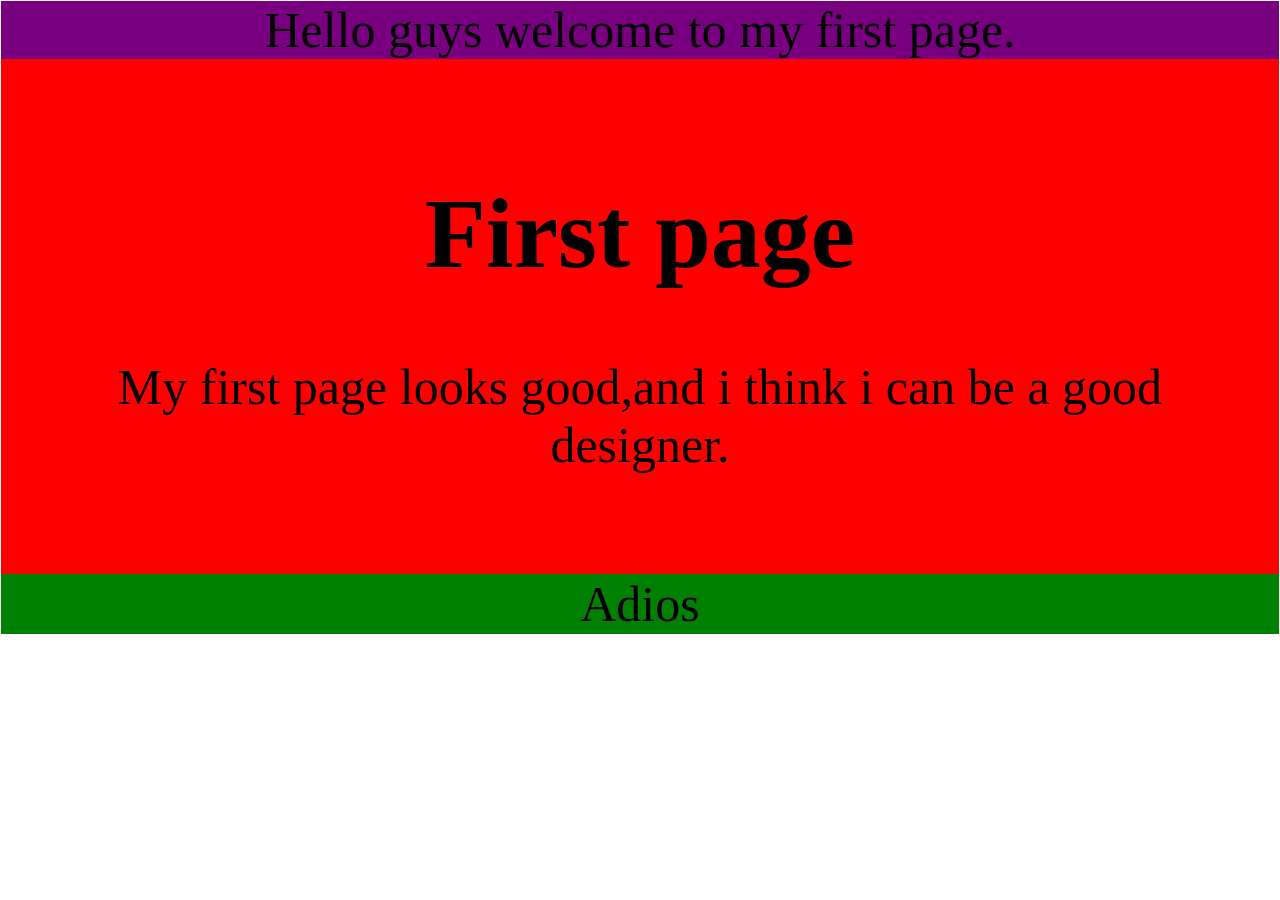
<file: pasang.html>
<!DOCTYPE html>                                                                                         <!-- to say it is a html file-->
<html>
    <head>
        <title>Home Page</title>
        <link rel="stylesheet" type="text/css" href="style.css">                                     <!-- this is to include css-->
    </head>
    <body>
        <div  class="header"> 
            Hello guys welcome to my first page.
        </div>
        <div class="cointainer">
            <h1>First page</h1>
            <p>My first page looks good,and i think i can be a good designer.</p>
        </div>
        <footer class="last">
            Adios
        </footer>                                                                                     <!--This is footer or can just write div-->
        

        <!--<div class="last">
            this is a footer
        </div>
        -->


    </body>
</html>
</file>
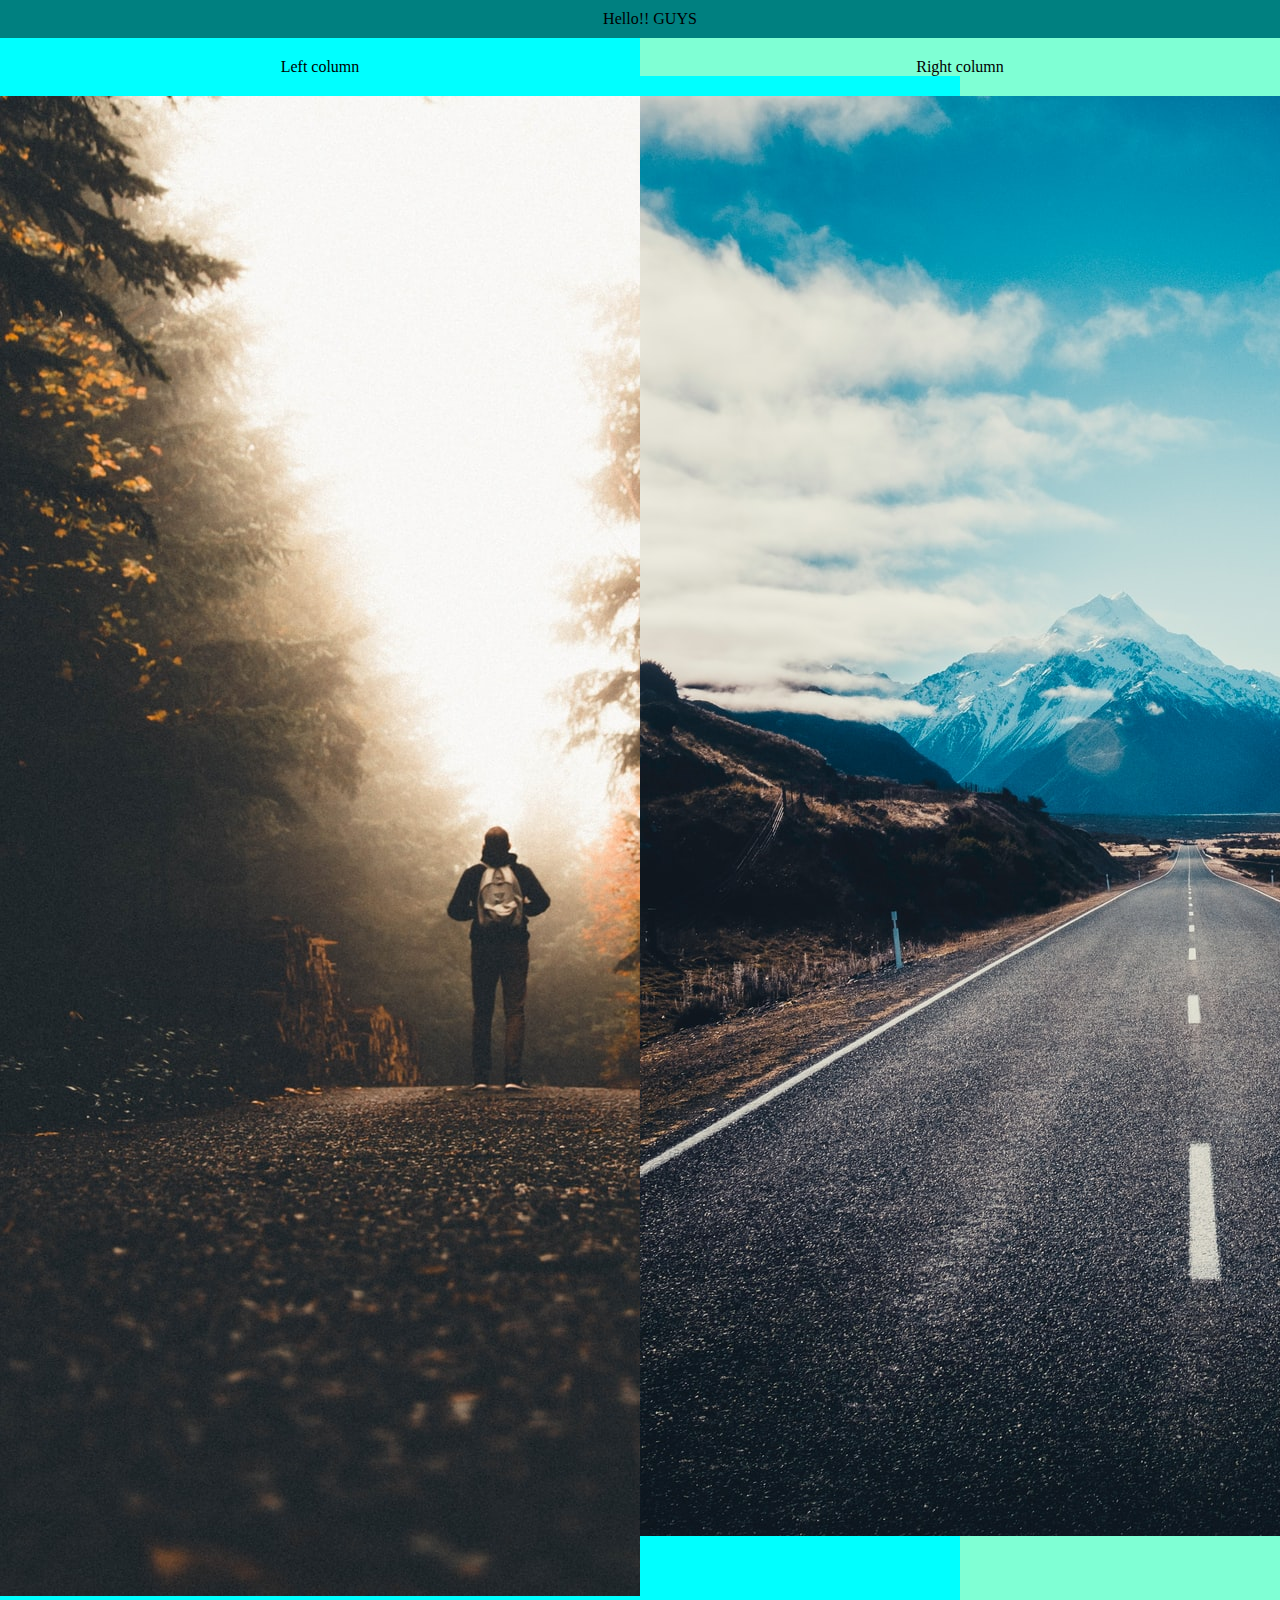
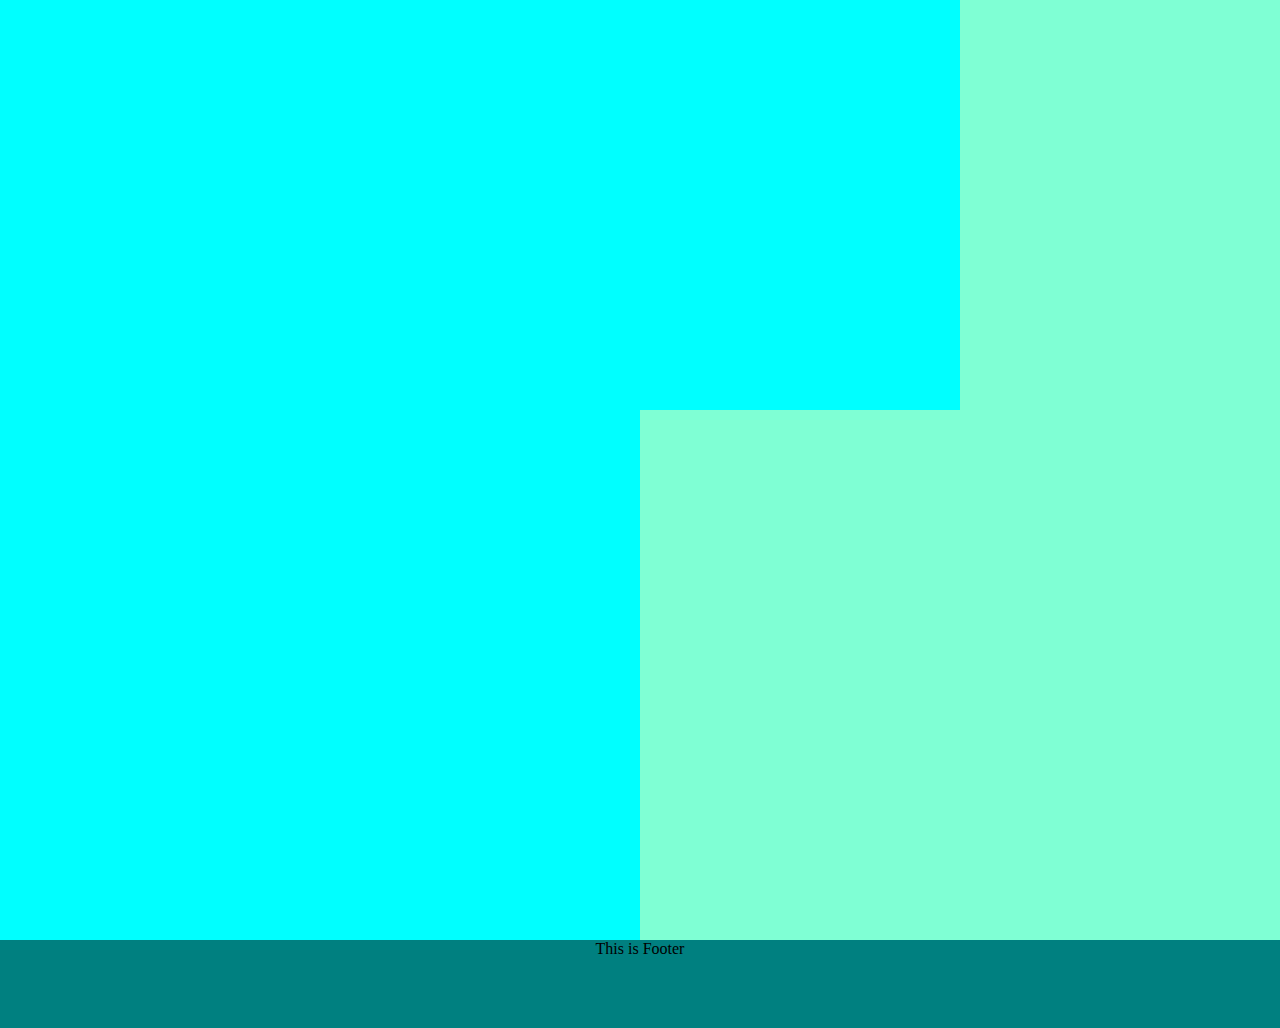
<file: Flex/flex.html>
<!DOCTYPE html>
<html>
<head>
	<title>Flex</title>
	<link href="styleflex.css" rel="stylesheet" type="text/css">
</head>
<body>
	<header>
	<div class="header"> Hello!! GUYS</div>
     </header>
<section class="lit">
	<div class="Hit">Left column
	    <div class="Hit"><img src="...1.jfif" alt="A man standing "></div>
	</div>
	<div class="Bit">Right column
		<div class="Hit"><img src="...2.jfif" alt="A black pitch road with mountain ">
	</div>

</section>
    <footer>
	<div class="footer"> This is Footer</div>
     </footer>
</body>
</html>
</file>
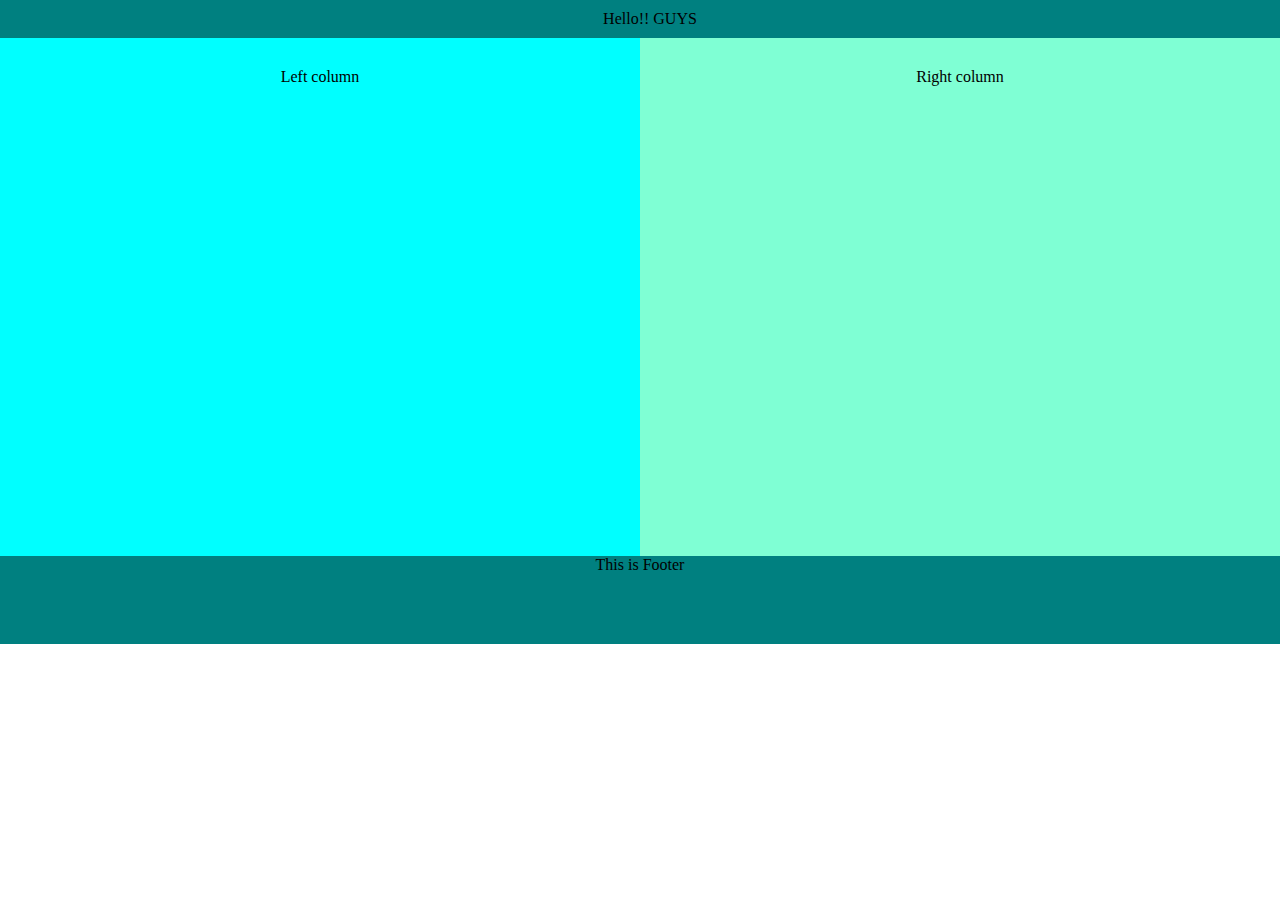
<file: float/float.html>
<!DOCTYPE html>
<html>
<head>
	<title>Float</title>
	<link href="styleF.css" rel="stylesheet" type="text/css">
</head>
<body>
	<div class="header"> Hello!! GUYS</div>
	<div class="Hit"> Left column</div>
	<div class="Bit">Right column</div>
	<div class="footer"> This is Footer</div>
</body>
</html>
</file>
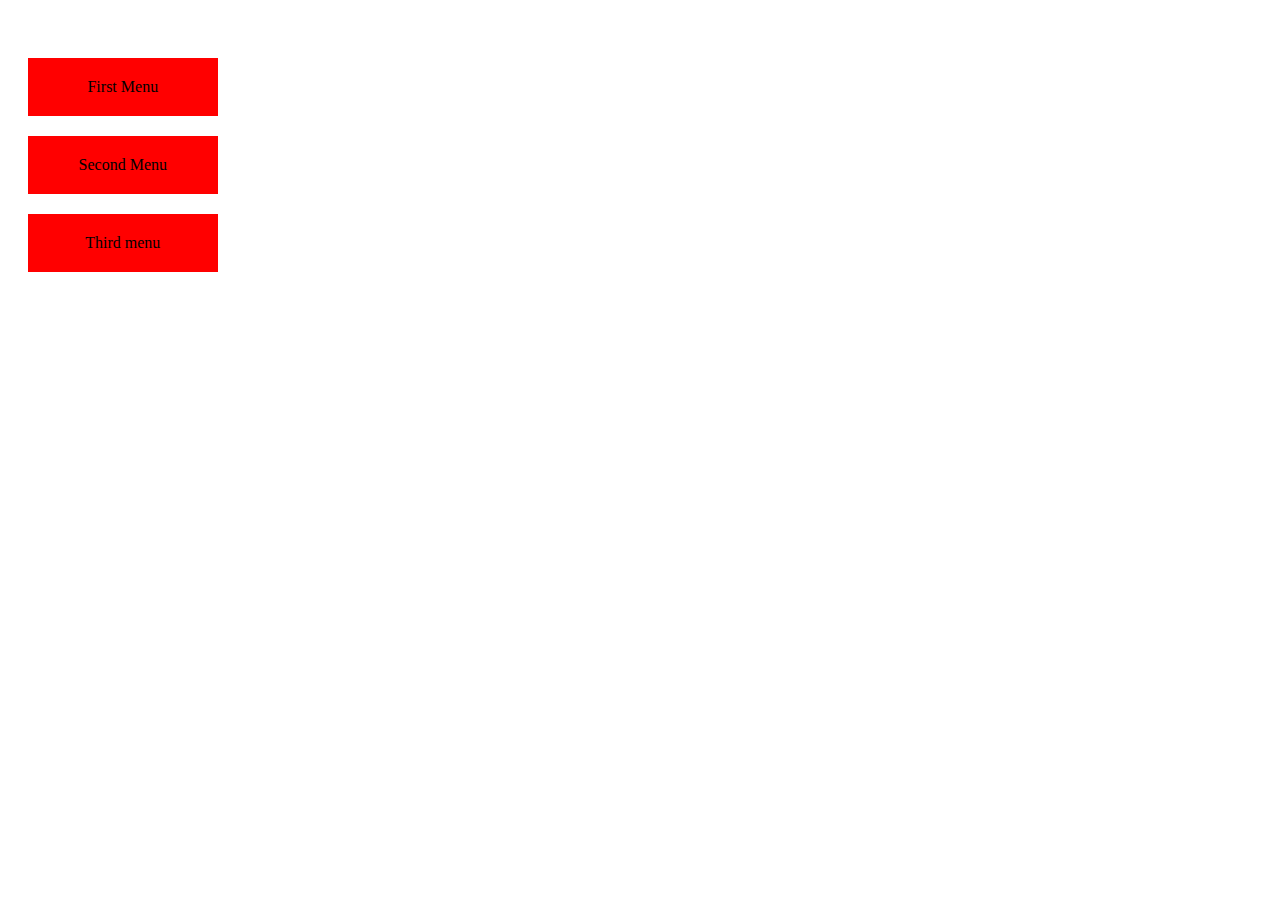
<file: Inline element/pasaboy.html>
<!DOCTYPE html>
<html>  
 <head>
  <title> Inline elements </title>
  <link rel="stylesheet" type="text/css" href="style11.css">
 </head>
 <body class="FM">	
 	<div class="top"></div>
 	<div class="main">First Menu</div>
 	<div class="main"> Second Menu </div>
 	<div class="main"> Third menu</div>
 	<div class="clear"></div>
</body>
</html>
</file>
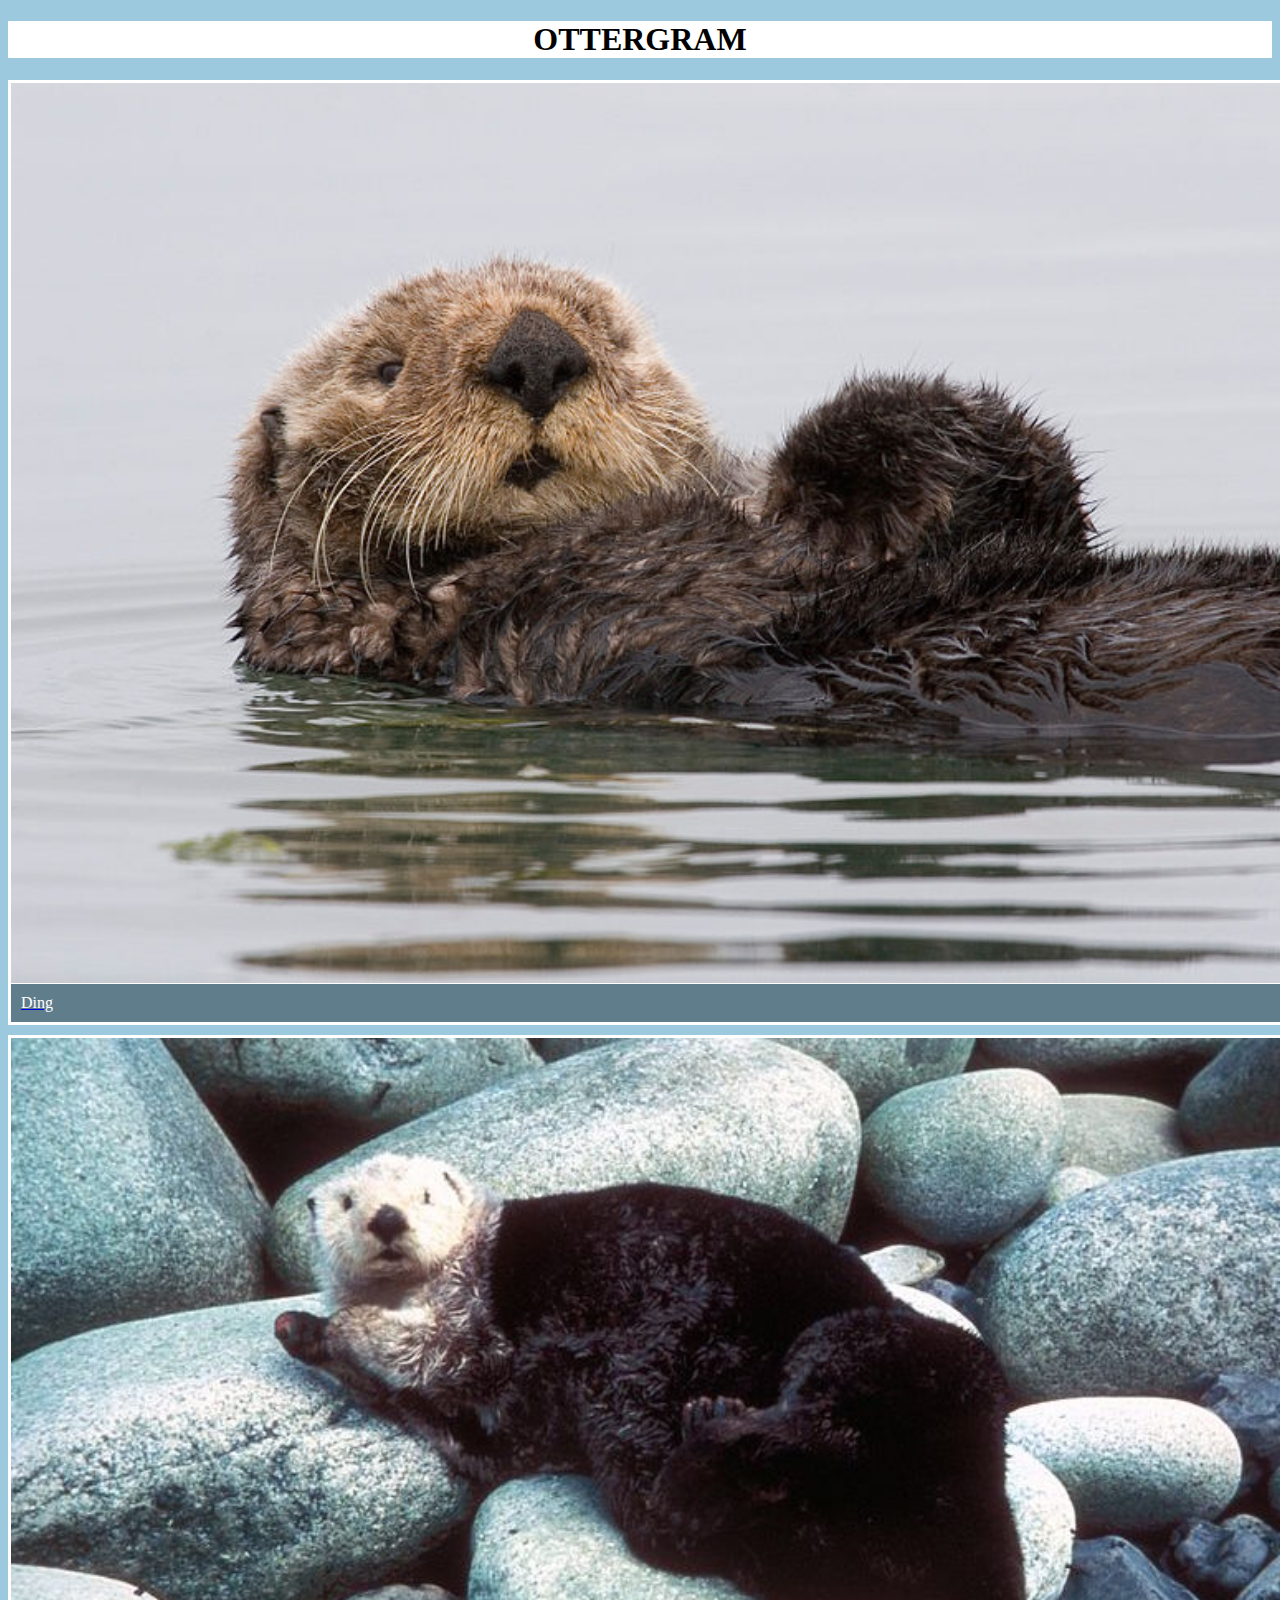
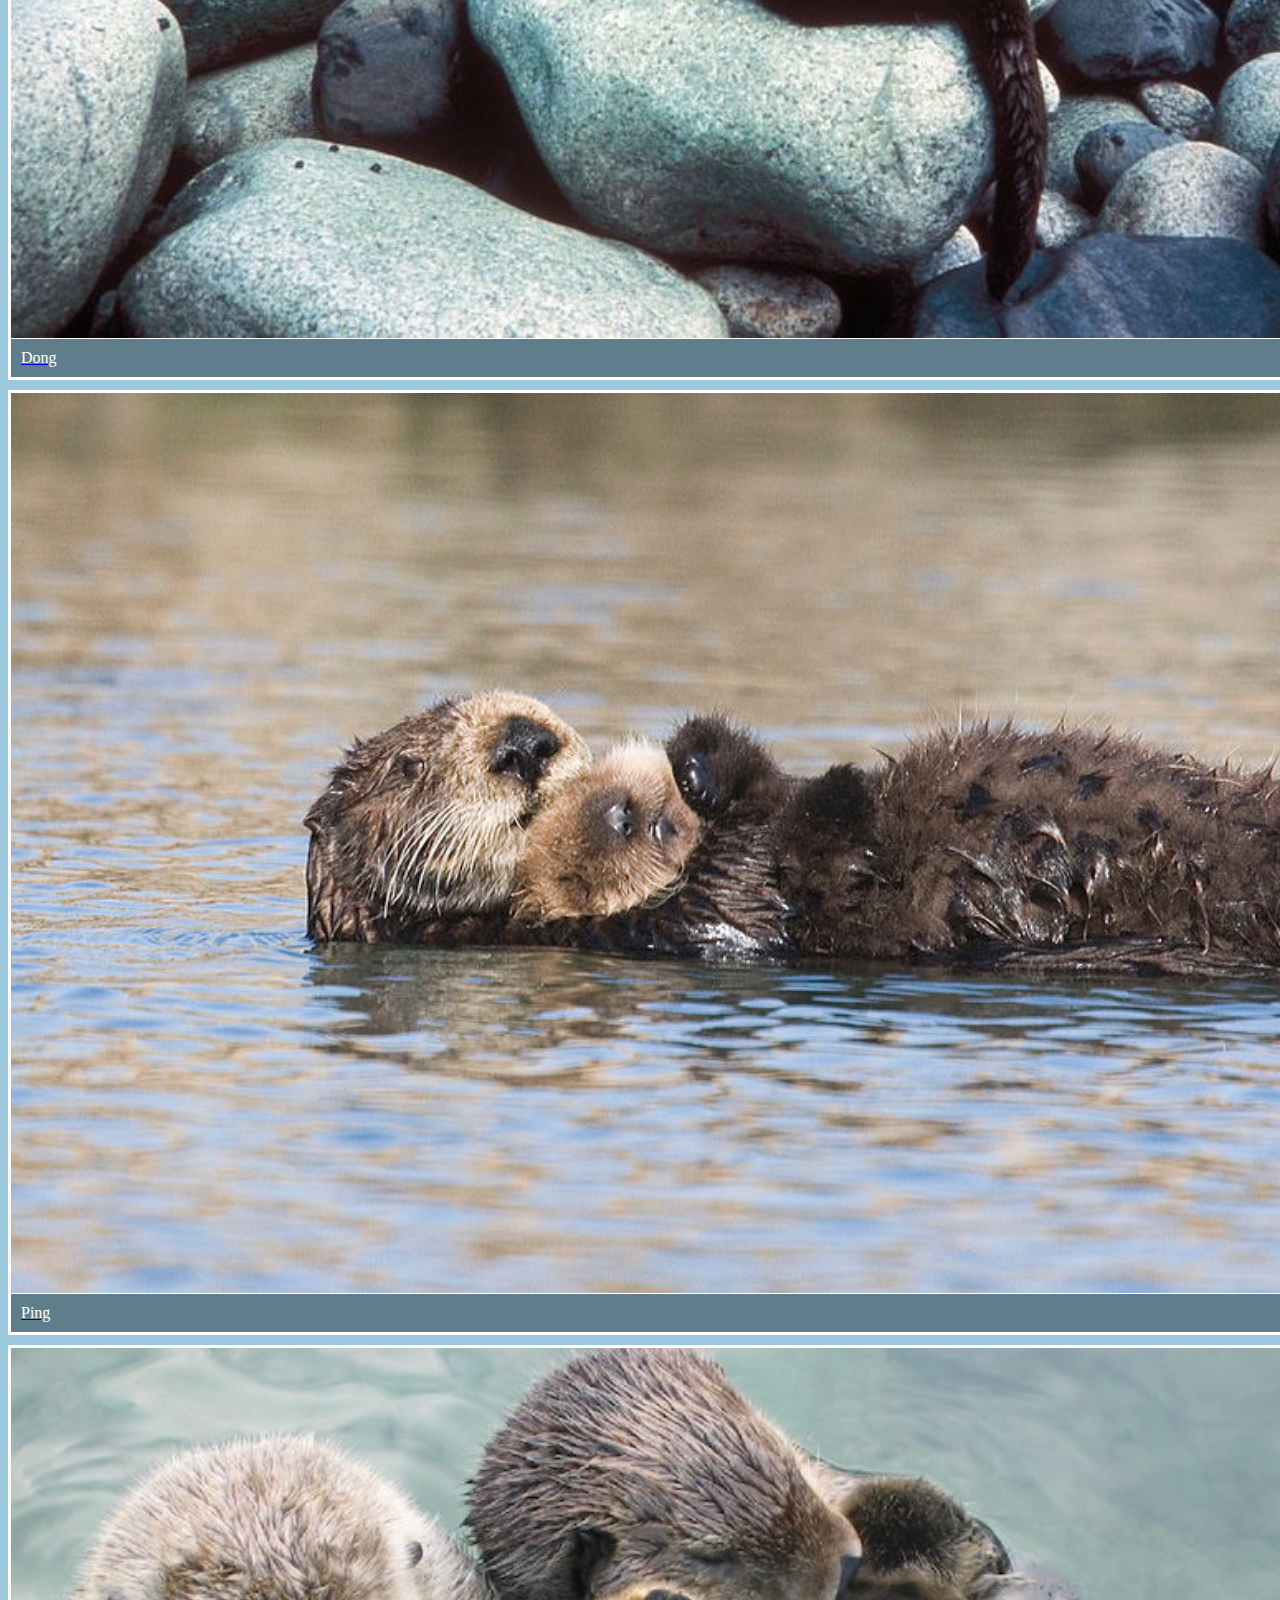
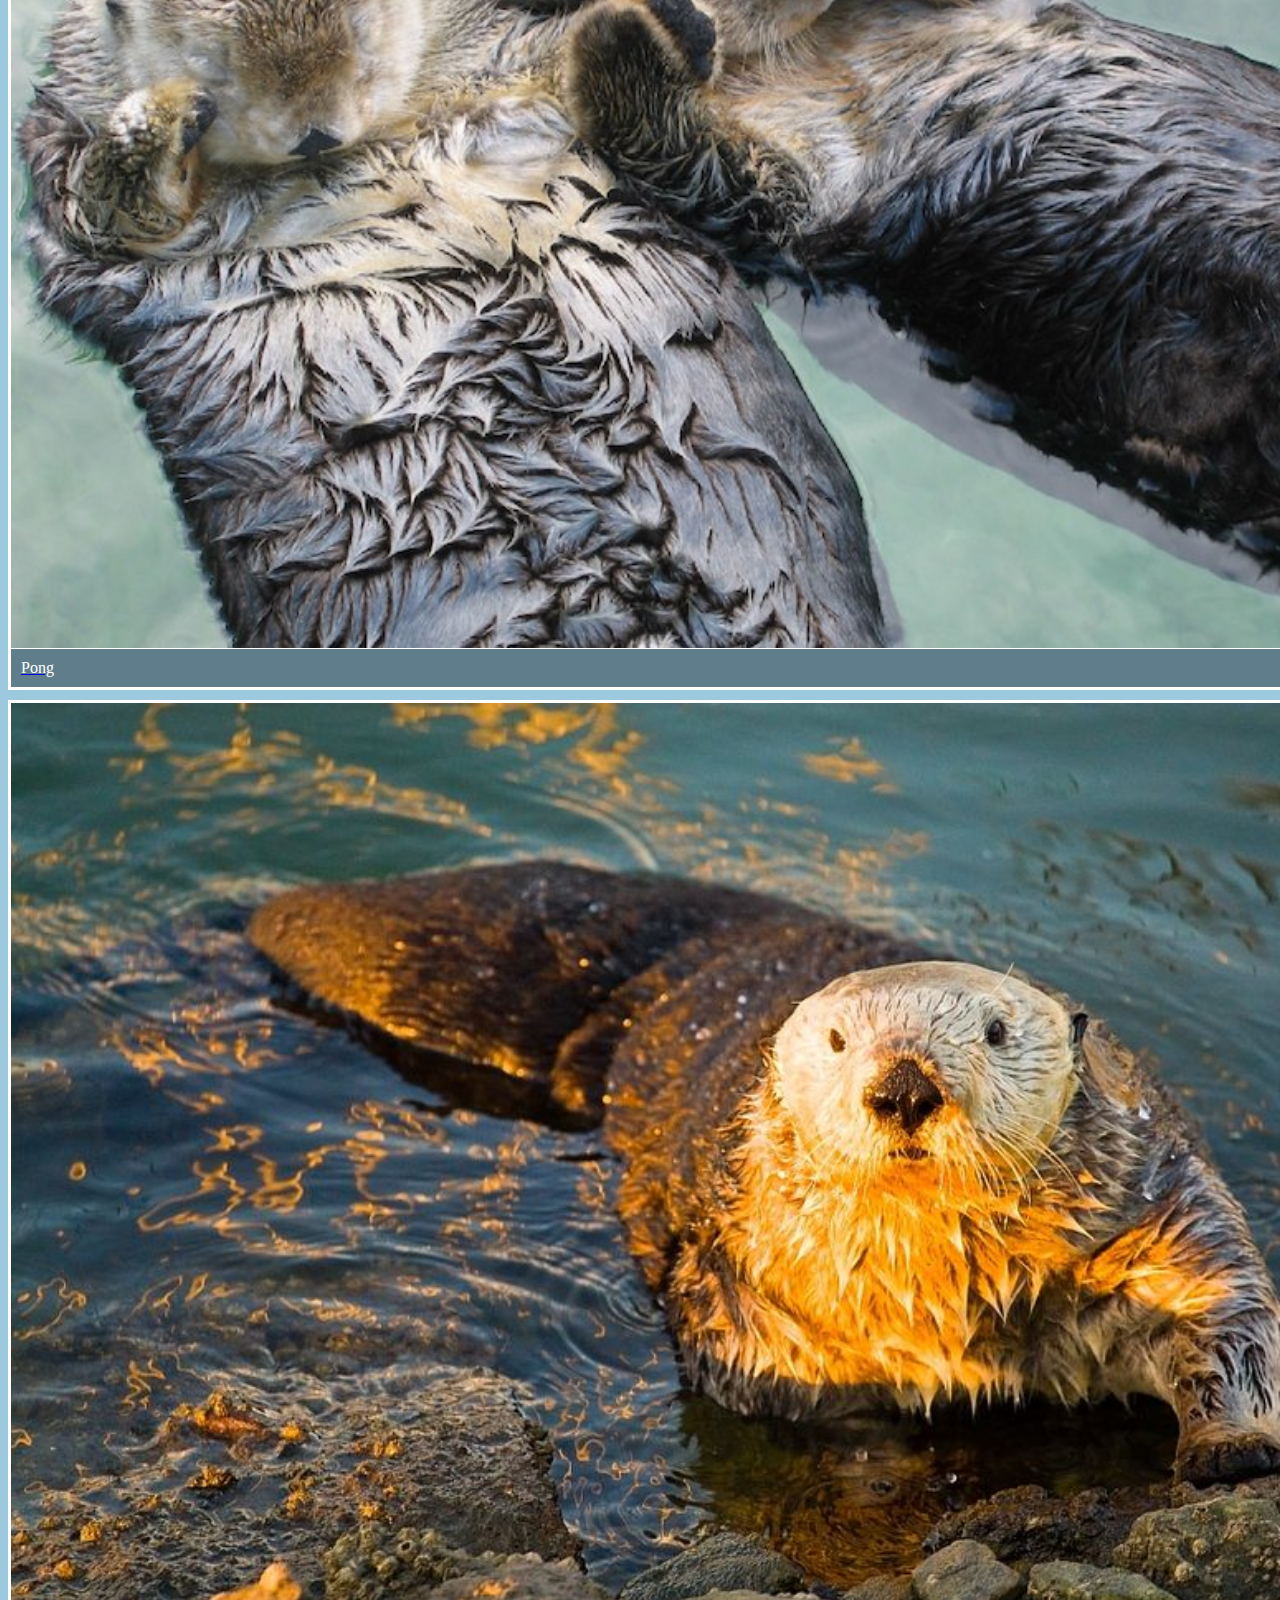
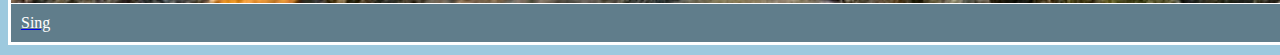
<file: Ottergram/ottergram.html>
<!DOCTYPE html>
<html>
<head>
	<title>Ottergram</title>
	<link rel="stylesheet" type="text/css" href="style.css">
</head>
	<div id="head">
		<div id="header">
			<h1>OTTERGRAM</h1>
		</div>
	</div>

<body>
	<div>
		<a href="#">
		<img src= "pic1.jpg" alt="picture" class="img">
		<div class="bot">Ding</div>
		 <a href="#">
		<img src="pic2.jpg" alt="otter 2" class="img">
		<div class="bot">Dong</div>
		 <a href="#">
		<img src="pic3.jpg" alt="otter 3" class="img">
		<div class="bot">Ping</div>
		<a href="#">
		<img src="pic4.jpg" alt="otter 3" class="img">	
		<div class="bot">Pong</div>
		<a href="#">
		<img src="pic5.jpg" alt="otter 4" class="img">	
		<div class="bot">Sing</div>
		<a href="#">
	</div>
	
</body>
</html>
</file>
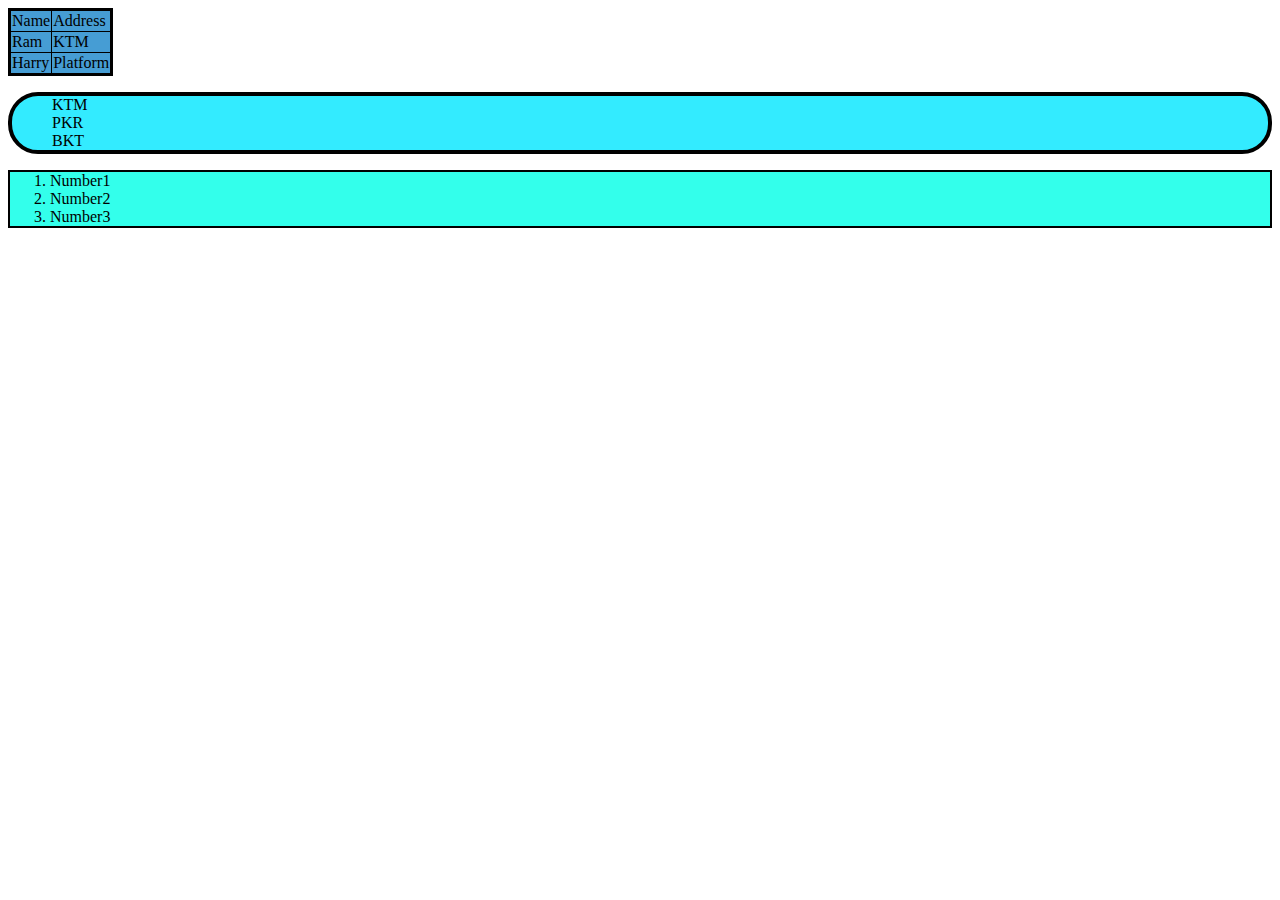
<file: Table/table.html>
<!DOCTYPE html>
<html>
 <head>
 <title> This is a test page </title>
  <link rel="stylesheet" type="text/css" href="design.css">
 </head>
 <body>
 	<table class="maintable">
 	   <tr>
 			<td>Name</td>
 			<td>Address</td>
 	    </tr>

 	    <tr>
 	    	<td> Ram </td>
 	    	<td> KTM </td>
 	    </tr>

 	    <tr>
 	    	<td> Harry</td>
 	    	<td> Platform</td>
 	    </tr>

    </table>
       

    <ul class="mainlist">
         <li>KTM</li>
         <li>PKR</li>
         <li>BKT</li>

    </ul>
    <ol id="list2">
        <li>Number1</li>
        <li>Number2</li>
        <li>Number3</li>

    </ol>
    
   </body>
   <footer>
   </footer>
 </html>
</file>
<file: style.css>
body {                    /*To remove unncecessary sapces on side and up*/
    margin: 0px;
    padding: 1px;        /*margin bahira ko part, padding content ko part*/
    font-size: 50px        /*can change body bhitra ko sab font size*/
}

.header {                 /*this is header class*/
    background-color : #780080; 
    text-align: center;
    /*font-size: 50px;*/

}

.cointainer {             /*this is cointainer class*/
    background-color: red;
    text-align: center;
    padding: 50px;
    
}

.last {                    /*this is footer/last class*/
    background-color: green;
    text-align: center;
    padding: 1px;
}
</file>
<file: Flex/styleflex.css>
.header{
	background-color:#008080;
	width:100%;
	padding:10px;
	text-align: center;

}
.Hit{
	text-align: center;
	background-color:#00FFFF;
	margin-top:0px;
	width:50%;
	padding-bottom:470px;
	padding-top:20px;
}
.Bit{
	text-align:center;
	background-color:#7fffd4;
	margin-top:0px;
	width:50%;
	padding-bottom:470px;
	padding-top:20px

}
body{
	margin:0px;
}
.footer{
	background-color:#008080;
	padding-bottom: 70px;
	text-align: center;

}
.lit{
	display: flex;
}
</file>
<file: float/styleF.css>
.header{
	background-color:#008080;
	width:100%;
	padding:10px;
	text-align: center;

}
.Hit{
	float:left;
	text-align: center;
	background-color:#00FFFF;
	margin-top:0px;
	width:50%;
	padding-bottom:470px;
	padding-top:30px;
}
.Bit{
	float: right;
	text-align:center;
	background-color:#7fffd4;
	margin-top:0px;
	width: 50%;
	padding-bottom: 470px;
	padding-top: 30px

}
body{
	margin:0px;
}
.footer{
	background-color:#008080;
	padding-bottom: 70px;
	text-align: center;

}
</file>
<file: Inline element/style11.css>
.top{
	padding-top: 30px;
}
.main{
	background-color: red;
	width:15%;
	padding-top: 20px;
	margin-top: 10px;
	text-align: center;
	padding-bottom: 20px;
	display: block;
	margin: 20px;
}
</file>
<file: Ottergram/style.css>
body{
	background-color: rgb(157 201 222);
}

#header{

	background-color: white}

#head{

	font-family: "Lobster", cursive;
	text-align: center;

}

.img{

	display:block;
	width: 1322px;
    height: 900px;
    border-style: solid;
    border-color: white;
}

.bot{
	background-color: rgb(96, 125, 139);
	color: white;
	margin-top:-5px;
	margin-bottom: 10px; 
	padding: 10px;
	border-style: solid;
    border-color: white;
    width: 1302px;
}
</file>
<file: Table/design.css>
tr, td{
	border:1px solid;
}
.maintable{
	border:3px solid;
	border-collapse: collapse;
    background:#469DD4;
}

.mainlist{
	background:#33EBFF;
	border:4px solid;
	border-radius: 30px;
	list-style-type:none;
}

#list2{
	color:black;
	background:#33FFEB;
	border:2px solid;
}
</file>
